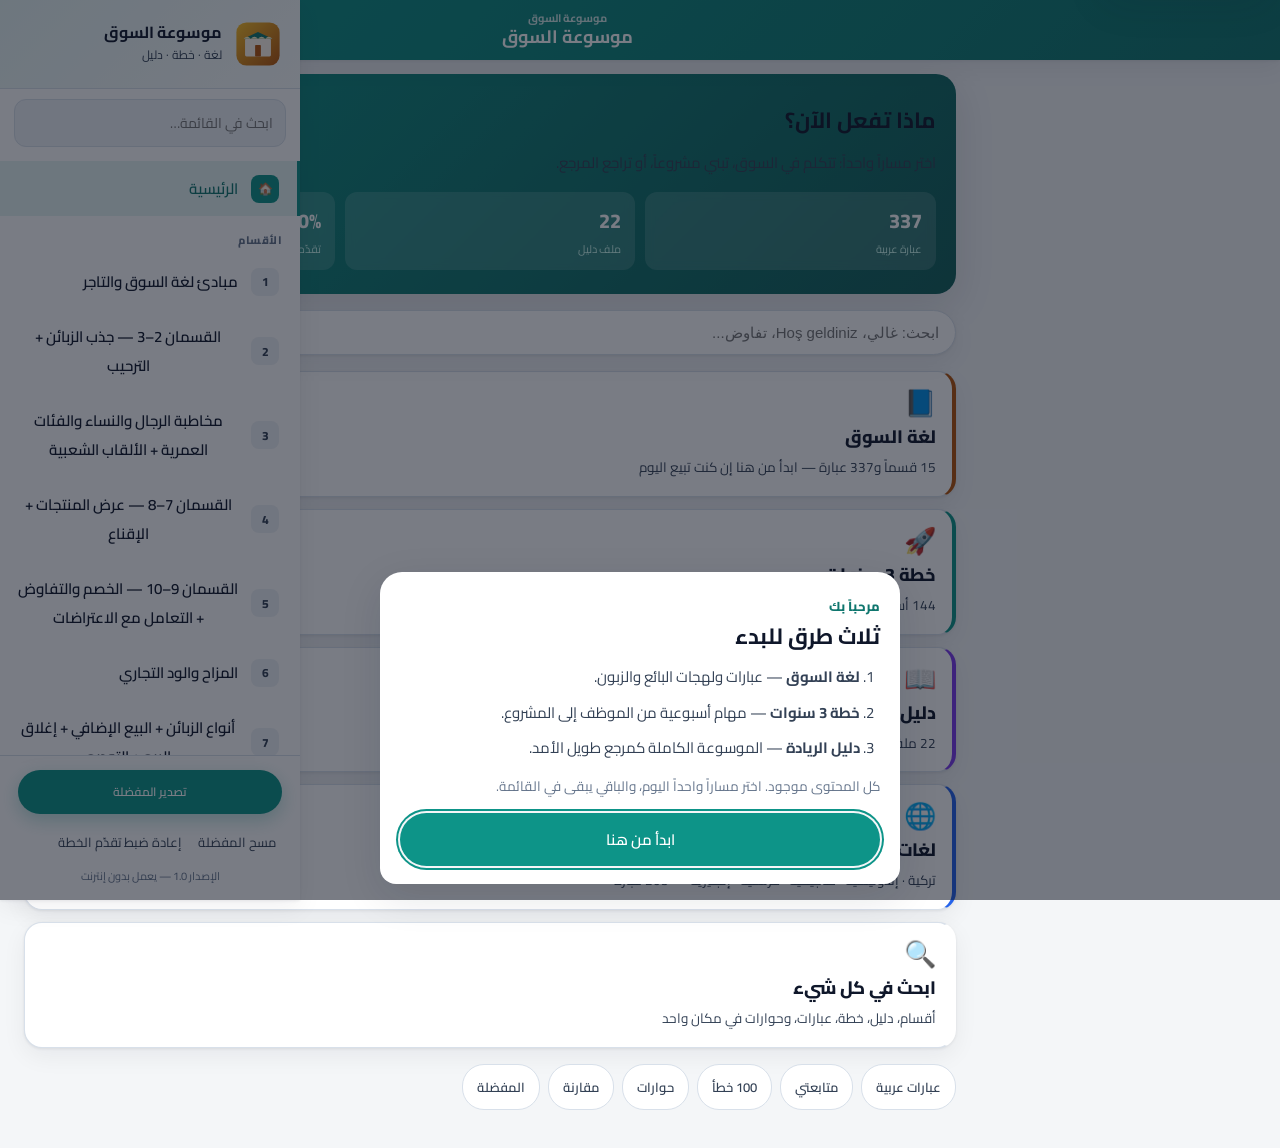
<file: Souq/index.html>
<!DOCTYPE html>
<html lang="ar" dir="rtl">
<head>
  <meta charset="UTF-8" />
  <meta name="viewport" content="width=device-width, initial-scale=1.0, viewport-fit=cover" />
  <meta name="theme-color" content="#0d9488" />
  <meta name="description" content="موسوعة لغة السوق والبائع والزبون — دليل شامل لعبارات وأساليب البيع والجذب والتفاوض في الأسواق العربية." />
  <meta name="apple-mobile-web-app-capable" content="yes" />
  <meta name="apple-mobile-web-app-status-bar-style" content="black-translucent" />
  <meta name="apple-mobile-web-app-title" content="موسوعة السوق" />
  <link rel="manifest" href="manifest.json" />
  <link rel="icon" type="image/svg+xml" href="icons/icon-192.svg" />
  <link rel="apple-touch-icon" href="icons/icon-192.svg" />
  <link rel="stylesheet" href="css/styles.css" />
  <title>موسوعة السوق</title>
</head>
<body>
  <a class="skip-link" href="#content">تخطي إلى المحتوى</a>
  <div id="welcomeSheet" class="welcome-sheet" hidden>
    <div class="welcome-card" role="dialog" aria-modal="true" aria-labelledby="welcomeTitle">
      <p class="welcome-kicker">مرحباً بك</p>
      <h2 id="welcomeTitle">ثلاث طرق للبدء</h2>
      <ol class="welcome-steps">
        <li><b>لغة السوق</b> — عبارات ولهجات البائع والزبون.</li>
        <li><b>خطة 3 سنوات</b> — مهام أسبوعية من الموظف إلى المشروع.</li>
        <li><b>دليل الريادة</b> — الموسوعة الكاملة كمرجع طويل الأمد.</li>
      </ol>
      <p class="welcome-note">كل المحتوى موجود. اختر مساراً واحداً اليوم، والباقي يبقى في القائمة.</p>
      <button type="button" id="welcomeStart" class="btn-primary">ابدأ من هنا</button>
    </div>
  </div>
  <div id="app">
    <!-- شاشة البداية -->
    <div id="splash" class="splash">
      <div class="splash-logo">
        <svg viewBox="0 0 200 200" width="120" height="120" aria-hidden="true">
          <defs>
            <linearGradient id="sg" x1="0" y1="0" x2="1" y2="1">
              <stop offset="0%" stop-color="#fbbf24"/>
              <stop offset="100%" stop-color="#b45309"/>
            </linearGradient>
          </defs>
          <rect x="10" y="10" width="180" height="180" rx="42" fill="url(#sg)"/>
          <!-- واجهة المحل -->
          <rect x="46" y="78" width="108" height="74" rx="6" fill="#fff7ed"/>
          <!-- المظلة المخططة -->
          <path d="M40 78 L100 50 L160 78 Z" fill="#0f766e"/>
          <path d="M40 78 q15 -16 30 0 q15 -16 30 0 q15 -16 30 0 q15 -16 30 0 L160 78 Z" fill="#fef3c7"/>
          <!-- الباب -->
          <rect x="88" y="104" width="24" height="48" rx="3" fill="#b45309"/>
          <!-- نجمة/عملة -->
          <circle cx="100" cy="128" r="9" fill="#fbbf24"/>
          <text x="100" y="133" text-anchor="middle" font-size="13" font-weight="800" fill="#92400e">س</text>
        </svg>
      </div>
      <h1 class="splash-title">موسوعة السوق</h1>
      <p class="splash-sub">لغة البائع والزبون في الأسواق العربية</p>
      <div class="splash-loader"><span></span></div>
    </div>

    <!-- الترويسة -->
    <header class="app-header" id="appHeader" hidden>
      <button id="menuBtn" class="icon-btn" aria-label="القائمة">
        <svg viewBox="0 0 24 24" width="24" height="24"><path fill="currentColor" d="M3 6h18v2H3zm0 5h18v2H3zm0 5h18v2H3z"/></svg>
      </button>
      <div class="header-title">
        <p class="header-kicker" id="headerKicker">موسوعة السوق</p>
        <h1 id="sectionTitle">موسوعة السوق</h1>
      </div>
      <div class="header-actions">
        <button id="searchBtn" class="icon-btn" aria-label="بحث">
          <svg viewBox="0 0 24 24" width="22" height="22"><path fill="currentColor" d="M15.5 14h-.8l-.3-.3a6.5 6.5 0 10-.7.7l.3.3v.8l5 5 1.5-1.5-5-5zm-6 0A4.5 4.5 0 1114 9.5 4.5 4.5 0 019.5 14z"/></svg>
        </button>
        <button id="textSizeBtn" class="icon-btn" aria-label="حجم الخط">
          <svg viewBox="0 0 24 24" width="22" height="22"><path fill="currentColor" d="M9 4v3h5v12h3V7h5V4H9zm-6 8h3v7h3v-7h3V9H3v3z"/></svg>
        </button>
        <button id="themeBtn" class="icon-btn" aria-label="الوضع الليلي">
          <svg viewBox="0 0 24 24" width="22" height="22"><path fill="currentColor" d="M12 3a9 9 0 1 0 9 9c0-.46-.04-.92-.1-1.36a5.389 5.389 0 0 1-4.4 2.26 5.403 5.403 0 0 1-3.14-9.8c-.44-.06-.9-.1-1.36-.1z"/></svg>
        </button>
        <button id="installBtn" class="icon-btn install-btn" hidden aria-label="تثبيت التطبيق">
          <svg viewBox="0 0 24 24" width="24" height="24"><path fill="currentColor" d="M12 3a1 1 0 011 1v9.59l3.3-3.3a1 1 0 111.4 1.42l-5 5a1 1 0 01-1.4 0l-5-5a1 1 0 111.4-1.42l3.3 3.3V4a1 1 0 011-1zM4 19a1 1 0 011-1h14a1 1 0 110 2H5a1 1 0 01-1-1z"/></svg>
        </button>
      </div>
    </header>

    <!-- القائمة الجانبية -->
    <div id="drawerOverlay" class="drawer-overlay" hidden></div>
    <nav id="drawer" class="drawer" hidden>
      <div class="drawer-header">
        <svg viewBox="0 0 200 200" width="48" height="48">
          <defs><linearGradient id="sg2" x1="0" y1="0" x2="1" y2="1"><stop offset="0%" stop-color="#fbbf24"/><stop offset="100%" stop-color="#b45309"/></linearGradient></defs>
          <rect x="10" y="10" width="180" height="180" rx="42" fill="url(#sg2)"/>
          <rect x="46" y="78" width="108" height="74" rx="6" fill="#fff7ed"/>
          <path d="M40 78 L100 50 L160 78 Z" fill="#0f766e"/>
          <path d="M40 78 q15 -16 30 0 q15 -16 30 0 q15 -16 30 0 q15 -16 30 0 L160 78 Z" fill="#fef3c7"/>
          <rect x="88" y="104" width="24" height="48" rx="3" fill="#b45309"/>
        </svg>
        <div>
          <h2>موسوعة السوق</h2>
          <p>لغة · خطة · دليل</p>
        </div>
      </div>
      <div class="drawer-search">
        <label class="sr-only" for="navFilter">تصفية القائمة</label>
        <input id="navFilter" type="search" placeholder="ابحث في القائمة…" autocomplete="off">
      </div>
      <ul id="navList" class="nav-list"></ul>
      <div class="drawer-footer">
        <div style="display:flex;gap:10px;justify-content:center;margin-bottom:10px;">
          <button id="exportData" class="btn-primary" style="padding:8px 12px;font-size:12px;">تصدير المفضلة</button>
          <input type="file" id="importDataFile" accept=".json" hidden>
        </div>
        <button id="resetFavs" class="text-btn">مسح المفضلة</button>
        <button id="resetWorkProgress" class="text-btn">إعادة ضبط تقدّم الخطة</button>
        <p class="version">الإصدار 1.0 — يعمل بدون إنترنت</p>
      </div>
    </nav>

    <!-- المحتوى -->
    <main id="content" class="content" hidden></main>

    <!-- شريط التنقل السفلي -->
    <nav class="bottom-nav" id="bottomNav" hidden>
      <button class="nav-tab active" data-route="home">
        <svg viewBox="0 0 24 24" width="22" height="22" aria-hidden="true"><path fill="currentColor" d="M12 3l9 8h-3v9h-5v-6h-2v6H6v-9H3z"/></svg>
        <span>الرئيسية</span>
      </button>
      <button class="nav-tab" data-route="chapters">
        <svg viewBox="0 0 24 24" width="22" height="22" aria-hidden="true"><path fill="currentColor" d="M4 4h7v16H4zm9 0h7v16h-7zM6 7h3v2H6zm9 0h3v2h-3z"/></svg>
        <span>الأقسام</span>
      </button>
      <button class="nav-tab" data-route="phrases">
        <svg viewBox="0 0 24 24" width="22" height="22" aria-hidden="true"><path fill="currentColor" d="M4 6h16v3H4zm0 5h16v3H4zm0 5h10v3H4z"/></svg>
        <span>العبارات</span>
      </button>
      <button class="nav-tab" data-route="guide">
        <svg viewBox="0 0 24 24" width="22" height="22" aria-hidden="true"><path fill="currentColor" d="M6 4h11a2 2 0 012 2v14l-7-3-7 3V6a2 2 0 012-2z"/></svg>
        <span>الدليل</span>
      </button>
      <button class="nav-tab" data-route="languages">
        <svg viewBox="0 0 24 24" width="22" height="22" aria-hidden="true"><path fill="currentColor" d="M12 2a10 10 0 100 20 10 10 0 000-20zm7.4 9h-3.1a15.4 15.4 0 00-1.3-5.3A8.03 8.03 0 0119.4 11zM12 4c.9 1.5 1.7 3.6 2 7H10c.3-3.4 1.1-5.5 2-7zM4.6 13h3.1c.2 1.9.7 3.7 1.3 5.3A8.03 8.03 0 014.6 13zm3.1-2H4.6A8.03 8.03 0 019 5.7 15.4 15.4 0 007.7 11zM12 20c-.9-1.5-1.7-3.6-2-7h4c-.3 3.4-1.1 5.5-2 7zm3.3-1.7c.6-1.6 1.1-3.4 1.3-5.3h3.1a8.03 8.03 0 01-4.4 5.3z"/></svg>
        <span>اللغات</span>
      </button>
    </nav>

    <!-- زر العودة للأعلى -->
    <button id="toTop" class="to-top" hidden aria-label="الأعلى">
      <svg viewBox="0 0 24 24" width="24" height="24"><path fill="currentColor" d="M7.4 15.4L12 10.8l4.6 4.6L18 14l-6-6-6 6z"/></svg>
    </button>

    <div id="toast" class="toast" hidden role="status" aria-live="polite"></div>
  </div>

  <script src="js/data.js"></script>
  <script src="js/work-data.js"></script>
  <script src="js/app.js"></script>
</body>
</html>
</file>
<file: Souq/css/styles.css>
/* ===== الخطوط والإعدادات العامة ===== */
[hidden] { display: none !important; }
@font-face {
  font-family: 'Cairo';
  src: url('fonts/Cairo-Variable.ttf') format('truetype');
  font-weight: 200 1000;
  font-display: swap;
}
:root{
  --teal-50:#f0fdfa; --teal-100:#ccfbf1; --teal-500:#14b8a6; --teal-600:#0d9488; --teal-700:#0f766e; --teal-800:#115e59;
  --amber:#f59e0b; --amber-light:#fbbf24;
  --rose:#e11d48; --rose-light:#fb7185;
  --green:#16a34a; --blue:#2563eb; --purple:#7c3aed; --orange:#ea580c;
  --color-primary:var(--teal-600);
  --color-primary-hover:var(--teal-700);
  --color-on-primary:#ffffff;
  --color-ring:var(--teal-600);
  --bg:#f4f6f8; --surface:#ffffff; --surface-2:#eef2f6;
  --text:#0f172a; --text-soft:#334155; --text-mute:#64748b;
  --border:#d8e0ea;
  --shadow:0 1px 3px rgb(15 23 42 / .08), 0 8px 24px rgb(15 23 42 / .06);
  --shadow-lg:0 12px 40px rgb(15 23 42 / .12);
  --radius:16px; --radius-sm:10px;
  --header-h:60px; --bottom-h:64px;
  --duration-fast:150ms; --duration-normal:200ms;
  --touch:44px;
}
[data-theme="dark"]{
  --bg:#0f172a; --surface:#1e293b; --surface-2:#334155;
  --text:#f8fafc; --text-soft:#cbd5e1; --text-mute:#94a3b8;
  --border:#334155;
  --color-primary:#14b8a6; --color-primary-hover:#2dd4bf; --color-on-primary:#042f2e;
  --color-ring:#2dd4bf;
  --shadow:0 4px 20px rgba(0,0,0,.3); --shadow-lg:0 12px 40px rgba(0,0,0,.4);
}
*{box-sizing:border-box;margin:0;padding:0;-webkit-tap-highlight-color:transparent}
html{scroll-behavior:smooth;touch-action:manipulation;overscroll-behavior-y:contain}
mark{background:var(--amber);color:#fff;border-radius:2px;padding:0 2px}
body{
  font-family:"Cairo", "Segoe UI",Tahoma,"Helvetica Neue",system-ui,sans-serif;
  background:var(--bg); color:var(--text); line-height:1.85;
  -webkit-font-smoothing:antialiased; overflow-x:hidden;
  padding-bottom:env(safe-area-inset-bottom);
}
h1,h2,h3,h4{font-weight:700;line-height:1.3}
button,a,[data-go],.chip,.nav-tab,.nav-item,.section-tile,.gate{cursor:pointer}
button{font-family:inherit;border:none;background:none;color:inherit}
ul{list-style:none}
a{color:var(--teal-600);text-decoration:none}
img{max-width:100%}

/* ===== شاشة البداية ===== */
.splash{
  position:fixed;inset:0;z-index:9999;display:flex;flex-direction:column;align-items:center;justify-content:center;
  background:linear-gradient(160deg,#0f766e,#0b1220);color:#fff;text-align:center;gap:16px;
  transition:opacity .6s ease, visibility .6s;
}
.splash.hide{opacity:0;visibility:hidden}
.splash-logo{animation:pulse 2s ease-in-out infinite}
.splash-title{font-size:28px;letter-spacing:.5px}
.splash-sub{color:#99f6e4;font-size:16px;margin-top:-6px}
.splash-loader{width:42px;height:42px;border:3px solid rgba(255,255,255,.2);border-top-color:#fbbf24;border-radius:50%;animation:spin .9s linear infinite}
@keyframes spin{to{transform:rotate(360deg)}}
@keyframes pulse{0%,100%{transform:scale(1)}50%{transform:scale(1.06)}}

/* ===== الترويسة ===== */
.app-header{
  position:fixed;top:0;left:0;right:0;height:var(--header-h);z-index:100;
  display:flex;align-items:center;gap:12px;padding:0 14px;
  background:linear-gradient(135deg,var(--teal-600),var(--teal-700));color:#fff;
  padding-top:env(safe-area-inset-top);box-shadow:var(--shadow);
}
.app-header h1{font-size:18px;font-weight:700;flex:1;text-align:center;margin-top:env(safe-area-inset-top)}
.icon-btn{width:var(--touch);height:var(--touch);min-width:var(--touch);min-height:var(--touch);border-radius:50%;display:flex;align-items:center;justify-content:center;color:#fff;transition:transform var(--duration-fast), background var(--duration-fast)}
.icon-btn:hover{background:rgba(255,255,255,.14)}
.icon-btn:active{background:rgba(255,255,255,.22);transform:scale(.94)}
.install-btn{background:rgba(255,255,255,.18)}
.header-actions { display: flex; align-items: center; gap: 8px; }

/* Text Sizer */
.app-content { transition: font-size 0.3s; }
body.text-lg .content, body.text-lg .card p, body.text-lg .card li { font-size: 110%; }
body.text-sm .content, body.text-sm .card p, body.text-sm .card li { font-size: 90%; }


/* ===== القائمة الجانبية ===== */
.drawer-overlay{position:fixed;inset:0;background:rgba(0,0,0,.5);z-index:200;opacity:0;transition:opacity .3s}
.drawer-overlay.show{opacity:1}
.drawer{
  position:fixed;top:0;right:0;bottom:0;width:86%;max-width:340px;z-index:300;
  background:var(--surface);box-shadow:var(--shadow-lg);transform:translateX(100%);
  transition:transform .32s cubic-bezier(.4,0,.2,1);display:flex;flex-direction:column;
  padding-top:env(safe-area-inset-top);
}
.drawer.show{transform:translateX(0)}
.drawer-header{display:flex;align-items:center;gap:12px;padding:20px 18px;border-bottom:1px solid var(--border);background:linear-gradient(135deg,rgba(13,148,136,.1),rgba(13,148,136,.02))}
.drawer-header h2{font-size:16px}
.drawer-header p{font-size:12px;color:var(--text-soft);margin-top:2px}
.nav-list{flex:1;overflow-y:auto;padding:8px 0}
.nav-item{
  display:flex;align-items:center;gap:13px;padding:13px 18px;width:100%;font-size:15px;font-weight:600;
  color:var(--text);transition:transform .2s, background .15s;border-right:3px solid transparent;
}
.nav-item:active{background:var(--surface-2);transform:scale(.98)}
.nav-item.active{background:rgba(13,148,136,.1);color:var(--teal-700);border-right-color:var(--teal-600)}
[data-theme="dark"] .nav-item.active{color:var(--teal-500)}
.nav-item .ni-num{display:inline-flex;align-items:center;justify-content:center;width:28px;height:28px;border-radius:8px;background:var(--surface-2);font-size:12px;font-weight:800;color:var(--text-soft);flex-shrink:0}
.nav-item.active .ni-num{background:var(--teal-600);color:#fff}
.drawer-footer{padding:14px 18px;border-top:1px solid var(--border)}
.text-btn{color:var(--text-soft);font-size:13px;padding:6px}
.text-btn:active{color:var(--rose)}
.version{font-size:11px;color:var(--text-mute);text-align:center;margin-top:6px}

/* ===== المحتوى ===== */
@keyframes fadeSlideUp{from{opacity:0;transform:translateY(12px)}to{opacity:1;transform:translateY(0)}}
.content{padding:calc(var(--header-h) + 14px) 14px calc(var(--bottom-h) + 24px);max-width:820px;margin:0 auto}
.animate-enter{animation:fadeSlideUp .35s cubic-bezier(.4,0,.2,1)}

/* البطاقات */
.card{background:var(--surface);border-radius:var(--radius);padding:18px;box-shadow:var(--shadow);margin-bottom:14px;border:1px solid var(--border)}
.card h2{font-size:19px;margin-bottom:10px;display:flex;align-items:center;gap:8px}
.card h3{font-size:16px;margin:14px 0 8px;color:var(--teal-700)}
[data-theme="dark"] .card h3{color:var(--teal-500)}
.card p,.card li{color:var(--text-soft);font-size:15px}
.card ul{padding-right:4px}
.card ul li{position:relative;padding-right:22px;margin:7px 0}
.card ul li::before{content:"";position:absolute;right:4px;top:11px;width:7px;height:7px;border-radius:50%;background:var(--teal-500)}

/* البطل في الرئيسية */
.hero{
  background:linear-gradient(135deg,var(--teal-600),var(--teal-800));color:#fff;border-radius:20px;padding:24px 20px;margin-bottom:16px;
  box-shadow:var(--shadow-lg);position:relative;overflow:hidden;
}
.hero::after{content:"";position:absolute;left:-30px;bottom:-30px;width:140px;height:140px;background:rgba(255,255,255,.08);border-radius:50%}
.hero h1{font-size:22px;margin-bottom:8px}
.hero p{color:#ccfbf1;font-size:14.5px}
.hero-stats{display:flex;gap:10px;margin-top:16px;flex-wrap:wrap}
.hero-stat{background:rgba(255,255,255,.15);border-radius:12px;padding:10px 14px;flex:1;min-width:90px;backdrop-filter:blur(4px)}
.hero-stat .v{font-size:20px;font-weight:800}
.hero-stat .l{font-size:11px;color:#ccfbf1}

/* شبكة الأقسام */
.section-grid{display:grid;grid-template-columns:repeat(2,1fr);gap:12px}
.section-tile{
  background:var(--surface);border-radius:var(--radius);padding:16px 12px;text-align:center;
  box-shadow:var(--shadow);border:1px solid var(--border);transition:transform .15s,box-shadow .15s;
  display:flex;flex-direction:column;align-items:center;gap:8px;
}
.section-tile:hover{transform:translateY(-1px)}
.section-tile:active{transform:scale(.97)}
.section-tile .ic{width:48px;height:48px;border-radius:14px;display:flex;align-items:center;justify-content:center;color:#fff;font-size:22px}
.section-tile .t{font-size:13.5px;font-weight:700;color:var(--text);line-height:1.4}
.section-tile .n{font-size:11px;color:var(--text-mute)}

/* علامات الألوان */
.c-teal{background:linear-gradient(135deg,#f59e0b,#b45309)}
.c-amber{background:linear-gradient(135deg,#fbbf24,#d97706)}
.c-rose{background:linear-gradient(135deg,#fb7185,#be123c)}
.c-green{background:linear-gradient(135deg,#34d399,#047857)}
.c-blue{background:linear-gradient(135deg,#60a5fa,#1d4ed8)}
.c-purple{background:linear-gradient(135deg,#a78bfa,#6d28d9)}
.c-orange{background:linear-gradient(135deg,#fb923c,#c2410c)}
.c-slate{background:linear-gradient(135deg,#64748b,#334155)}
.c-cyan{background:linear-gradient(135deg,#22d3ee,#0e7490)}

/* محددات السنوات */
.year-tabs{display:flex;gap:8px;margin-bottom:14px;overflow-x:auto;padding-bottom:4px}
.year-tab{
  padding:10px 18px;border-radius:30px;background:var(--surface);border:1px solid var(--border);
  font-weight:700;font-size:14px;white-space:nowrap;color:var(--text-soft);transition:all .2s
}
.year-tab.active{background:var(--teal-600);color:#fff;border-color:var(--teal-600);box-shadow:0 4px 14px rgba(13,148,136,.35)}
.quarter-block{background:var(--surface);border-radius:var(--radius);padding:16px;margin-bottom:14px;border:1px solid var(--border);box-shadow:var(--shadow)}
.quarter-block > h2{font-size:17px;color:var(--teal-700);margin-bottom:12px;display:flex;align-items:center;gap:8px;flex-wrap:wrap}
[data-theme="dark"] .quarter-block > h2{color:var(--teal-500)}
.month{background:var(--surface-2);border-radius:var(--radius-sm);padding:14px;margin-bottom:10px;border:1px solid var(--border)}
.month h3{font-size:15px;margin:0 0 8px;color:var(--text)}
.week{padding:8px 10px;background:var(--surface);border-radius:8px;margin:6px 0;border-right:3px solid var(--teal-500)}
.week h4{font-size:13.5px;color:var(--teal-700);margin-bottom:4px}
[data-theme="dark"] .week h4{color:var(--teal-500)}
.week li{font-size:13.5px;margin:3px 0;padding-right:18px}
.week li::before{top:10px;width:6px;height:6px}

/* الصناديق المميزة */
.box{border-radius:var(--radius-sm);padding:13px 15px;margin:12px 0;border-right:4px solid}
.box.tip{background:rgba(13,148,136,.08);border-color:var(--teal-600)}
.box.warn{background:rgba(245,158,11,.1);border-color:var(--amber)}
.box.danger{background:rgba(225,29,72,.08);border-color:var(--rose)}
.box.info{background:rgba(37,99,235,.08);border-color:var(--blue)}
.box.success{background:rgba(22,163,74,.08);border-color:var(--green)}
.box .bt{font-weight:800;margin-bottom:4px;display:block}
.box.tip .bt{color:var(--teal-700)}
.box.warn .bt{color:var(--amber)}
.box.danger .bt{color:var(--rose)}
.box.info .bt{color:var(--blue)}
.box.success .bt{color:var(--green)}
[data-theme="dark"] .box{background:rgba(255,255,255,.04)}

/* الجداول */
.table-wrap{overflow-x:auto;-webkit-overflow-scrolling:touch;margin:12px 0;border-radius:var(--radius-sm);border:1px solid var(--border)}
table{width:100%;border-collapse:collapse;font-size:13.5px;min-width:0}
th,td{padding:10px 12px;text-align:right;border-bottom:1px solid var(--border);word-break:break-word}
th{background:var(--teal-600);color:#fff;font-weight:700;white-space:nowrap;font-size:12px}
tr:nth-child(even){background:var(--surface-2)}
td{color:var(--text-soft);line-height:1.7}

/* قائمة الأخطاء */
.error-item{background:var(--surface);border-radius:var(--radius-sm);padding:13px 15px;margin-bottom:8px;border:1px solid var(--border);border-right:3px solid var(--rose)}
.error-item .et{font-weight:700;font-size:14.5px;margin-bottom:4px;display:flex;gap:8px;align-items:flex-start}
.error-item .et .num{background:var(--rose);color:#fff;border-radius:6px;padding:1px 8px;font-size:12px;flex-shrink:0}
.error-item .sol{font-size:13.5px;color:var(--text-soft);padding-top:6px;border-top:1px dashed var(--border);margin-top:6px}
.error-item .sol b{color:var(--green)}

/* الحالات العملية */
.scenario{background:var(--surface);border-radius:var(--radius);padding:15px;margin-bottom:12px;border:1px solid var(--border);box-shadow:var(--shadow)}
.scenario h3{font-size:15.5px;margin-bottom:8px;color:var(--text)}
.scenario .sit{background:var(--surface-2);border-radius:8px;padding:10px 12px;font-size:14px;margin-bottom:8px;color:var(--text-soft)}
.scenario .say{background:rgba(13,148,136,.08);border-radius:8px;padding:10px 12px;font-size:14px;color:var(--text);margin-bottom:6px;border-right:3px solid var(--teal-600)}
.scenario .say b{color:var(--teal-700)}
[data-theme="dark"] .scenario .say b{color:var(--teal-500)}

/* البحث */
.search-box{position:relative;margin-bottom:14px}
.search-box input{width:100%;padding:13px 16px 13px 44px;border-radius:30px;border:1px solid var(--border);background:var(--surface);color:var(--text);font-size:15px;box-shadow:var(--shadow)}
.search-box input:focus{outline:none;border-color:var(--teal-500)}
.search-box svg{position:absolute;left:14px;top:50%;transform:translateY(-50%);color:var(--text-mute)}

/* قائمة الكتب/الدورات */
.item-card{display:flex;gap:12px;background:var(--surface);border-radius:var(--radius-sm);padding:12px;margin-bottom:10px;border:1px solid var(--border)}
.item-card .rank{width:38px;height:38px;border-radius:10px;display:flex;align-items:center;justify-content:center;color:#fff;font-weight:800;flex-shrink:0;background:var(--teal-600)}
.item-card .body{flex:1}
.item-card h4{font-size:15px;margin-bottom:3px}
.item-card .meta{font-size:12px;color:var(--text-mute);margin-bottom:5px}
.item-card .desc{font-size:13.5px;color:var(--text-soft)}
.tag{display:inline-block;padding:2px 9px;border-radius:20px;font-size:11px;font-weight:700;margin-left:5px}
.tag.free{background:rgba(22,163,74,.12);color:var(--green)}
.tag.paid{background:rgba(245,158,11,.12);color:var(--amber)}
.tag.stage{background:rgba(13,148,136,.12);color:var(--teal-600)}

/* لوحة المتابعة */
.progress-ring-wrap{display:flex;flex-direction:column;align-items:center;padding:10px 0}
.progress-ring{position:relative;width:150px;height:150px}
.progress-ring svg{transform:rotate(-90deg)}
.progress-ring .pct{position:absolute;inset:0;display:flex;flex-direction:column;align-items:center;justify-content:center}
.progress-ring .pct .n{font-size:34px;font-weight:800;color:var(--teal-600)}
.progress-ring .pct .l{font-size:12px;color:var(--text-mute)}
.goal-section{margin-bottom:16px}
.goal-section h3{font-size:15px;display:flex;align-items:center;gap:7px;margin-bottom:10px}
.check-item{display:flex;align-items:flex-start;gap:10px;padding:11px 12px;background:var(--surface);border-radius:10px;margin-bottom:7px;border:1px solid var(--border);transition:background .2s}
.check-item.done{background:rgba(13,148,136,.07)}
.check-item .chk{width:23px;height:23px;border-radius:6px;border:2px solid var(--border);flex-shrink:0;display:flex;align-items:center;justify-content:center;margin-top:1px;transition:all .2s}
.check-item.done .chk{background:var(--teal-600);border-color:var(--teal-600)}
.check-item .chk svg{width:15px;height:15px;color:#fff;opacity:0}
.check-item.done .chk svg{opacity:1}
.check-item .txt{font-size:14px;color:var(--text);flex:1}
.check-item.done .txt{text-decoration:line-through;color:var(--text-mute)}
.kpi-grid{display:grid;grid-template-columns:repeat(2,1fr);gap:10px}
.kpi{background:var(--surface);border-radius:12px;padding:13px;text-align:center;border:1px solid var(--border)}
.kpi .v{font-size:22px;font-weight:800;color:var(--teal-600)}
.kpi .l{font-size:11.5px;color:var(--text-soft);margin-top:2px}

/* شريط KPIs للتقدم */
.bar{height:8px;background:var(--surface-2);border-radius:8px;overflow:hidden;margin-top:8px}
.bar > span{display:block;height:100%;background:linear-gradient(90deg,var(--teal-500),var(--teal-700));border-radius:8px;transition:width .5s}

/* زر القسم/الإكمال */
.btn-primary{display:inline-flex;align-items:center;justify-content:center;gap:8px;padding:12px 22px;min-height:var(--touch);background:var(--color-primary);color:var(--color-on-primary);border-radius:30px;font-weight:600;font-size:15px;box-shadow:0 6px 18px rgba(13,148,136,.28);transition:background var(--duration-fast),transform var(--duration-fast),box-shadow var(--duration-normal);width:100%}
.btn-primary:hover{background:var(--color-primary-hover)}
.btn-primary:active{transform:scale(.98);box-shadow:none}
.btn-primary.ghost{background:var(--surface);color:var(--teal-700);border:1.5px solid var(--teal-600);box-shadow:none}
.btn-primary.ghost:hover{background:rgba(13,148,136,.08)}
.btn-primary:disabled{opacity:.5;pointer-events:none;cursor:not-allowed}

/* تنقل سفلي */
.bottom-nav{
  position:fixed;bottom:0;left:0;right:0;height:var(--bottom-h);z-index:100;
  display:flex;background:var(--surface);border-top:1px solid var(--border);
  padding-bottom:env(safe-area-inset-bottom);box-shadow:0 -4px 20px rgba(15,23,42,.06);
}
.nav-tab{flex:1;display:flex;flex-direction:column;align-items:center;justify-content:center;gap:4px;color:var(--text-mute);font-size:11px;font-weight:600;transition:color var(--duration-fast),background var(--duration-fast);min-height:48px}
.nav-tab:hover{color:var(--text-soft)}
.nav-tab:active{background:var(--surface-2)}
.nav-tab.active{color:var(--teal-600)}

/* زر الأعلى */
.to-top{position:fixed;bottom:calc(var(--bottom-h) + 14px);left:14px;width:46px;height:46px;border-radius:50%;background:var(--teal-600);color:#fff;display:flex;align-items:center;justify-content:center;box-shadow:var(--shadow-lg);z-index:90}

/* التوست */
.toast{position:fixed;bottom:calc(var(--bottom-h) + 20px);left:50%;transform:translateX(-50%);background:var(--text);color:var(--bg);padding:11px 22px;border-radius:30px;font-size:14px;font-weight:600;z-index:500;box-shadow:var(--shadow-lg);animation:toastIn .3s}
@keyframes toastIn{from{opacity:0;transform:translate(-50%,10px)}to{opacity:1;transform:translate(-50%,0)}}

/* العناوين الفرعية */
.sec-intro{color:var(--text-soft);font-size:14.5px;margin-bottom:14px;padding:12px 14px;background:var(--surface);border-radius:var(--radius-sm);border-right:3px solid var(--teal-500)}

/* شبكة العادات */
.routine-block{display:grid;grid-template-columns:repeat(2,1fr);gap:10px;margin-bottom:14px}
.routine{background:var(--surface);border-radius:14px;padding:14px;border:1px solid var(--border)}
.routine h4{font-size:14px;margin-bottom:8px;display:flex;align-items:center;gap:6px}
.routine.morning h4{color:var(--amber)}
.routine.work h4{color:var(--blue)}
.routine.evening h4{color:var(--purple)}
.routine.night h4{color:var(--teal-600)}
.routine li{font-size:13px;padding-right:16px;margin:5px 0;position:relative}
.routine li::before{content:"";position:absolute;right:2px;top:9px;width:5px;height:5px;border-radius:50%;background:currentColor;opacity:.6}

/* الأكورديون */
.acc-item{background:var(--surface);border:1px solid var(--border);border-radius:12px;margin-bottom:8px;overflow:hidden}
.acc-head{width:100%;display:flex;align-items:center;justify-content:space-between;padding:13px 15px;font-weight:700;font-size:14.5px;text-align:right}
.acc-head .arr{transition:transform .25s;color:var(--teal-600)}
.acc-item.open .acc-head .arr{transform:rotate(180deg)}
.acc-body{max-height:0;overflow:hidden;transition:max-height .3s ease;padding:0 15px}
.acc-item.open .acc-body{max-height:4000px;padding:0 15px 14px}

/* تمارين */
.exercise{background:var(--surface-2);border-radius:10px;padding:11px 13px;margin:8px 0;font-size:14px;border-right:3px solid var(--purple)}
.exercise b{color:var(--purple)}

/* استجابة */
@media(max-width:400px){
  .hero-stats{flex-direction:column}
  .drawer-content{width:100%}
}

@keyframes fadeIn {
  from { opacity: 0; transform: translateY(10px); }
  to { opacity: 1; transform: translateY(0); }
}

@keyframes highlightAnim {
  0% { transform: scale(1); background: var(--card-bg); }
  10% { transform: scale(1.05); background: var(--teal-700); box-shadow: 0 0 20px rgba(13, 148, 136, 0.5); }
  100% { transform: scale(1); background: var(--card-bg); box-shadow: 0 4px 6px var(--shadow); }
}
.highlight-anim {
  animation: highlightAnim 2s ease-out;
  border: 2px solid var(--teal-500) !important;
}

/* Modal Styles */
.coach-modal {
  position: fixed; top: 50%; left: 50%; transform: translate(-50%, -50%);
  width: 90%; max-width: 450px; background: var(--bg); border-radius: 20px;
  box-shadow: 0 25px 50px rgba(0,0,0,0.5); z-index: 2000;
  display: flex; flex-direction: column; max-height: 85vh;
}
.modal-header {
  display: flex; justify-content: space-between; align-items: center;
  padding: 20px; border-bottom: 1px solid var(--border);
}
.modal-header h3 { font-size: 18px; margin: 0; color: var(--text); }
.modal-body {
  padding: 20px; overflow-y: auto; font-size: 15px; line-height: 1.6;
}
.modal-footer {
  padding: 20px; border-top: 1px solid var(--border);
  display: flex; justify-content: flex-end; gap: 10px;
}
.modal-textarea {
  width: 100%; height: 120px; background: rgba(0,0,0,0.1); border: 1px solid var(--border);
  border-radius: 12px; padding: 15px; color: var(--text); font-family: inherit;
  resize: vertical; margin-top: 15px;
}
.modal-textarea:focus { outline: 2px solid var(--primary); }

@media(min-width:640px){
  .section-grid{grid-template-columns:repeat(3,1fr)}
  .kpi-grid{grid-template-columns:repeat(4,1fr)}
  .routine-block{grid-template-columns:repeat(4,1fr)}
}
@media(min-width:900px){
  .drawer{transform:translateX(0);right:auto;left:0;width:300px;box-shadow:var(--shadow)}
  .drawer-overlay{display:none!important}
  .app-header{padding-right:320px}
  .content{margin-right:300px;max-width:none;padding-left:24px;padding-right:24px}
  .bottom-nav{display:none}
  #menuBtn{display:none}
  .content{padding-bottom:30px}
}
@media(orientation:landscape) and (max-height:500px){
  .app-header{height:52px}
  .content{padding-top:calc(52px + 12px)}
  .welcome-sheet{align-items:center}
  .welcome-card{max-height:90vh;overflow:auto}
}

/* شريط تمرير */
::-webkit-scrollbar{width:7px;height:7px}
::-webkit-scrollbar-thumb{background:var(--border);border-radius:10px}
::-webkit-scrollbar-thumb:hover{background:var(--text-mute)}

/* طباعة */
@media print{.app-header,.bottom-nav,.drawer,.to-top,.btn-primary,.speak-btn{display:none!important}.content{padding:0}}

/* جداول الجوال: كل صف يصير بطاقة */
@media(max-width:700px){
  .table-wrap{border:none;overflow:visible}
  .table-wrap table{min-width:0;border:none}
  .table-wrap thead{display:none}
  .table-wrap tr{
    display:block;background:var(--surface);border:1px solid var(--border);
    border-radius:14px;padding:10px 12px;margin-bottom:10px;box-shadow:var(--shadow);
  }
  .table-wrap td{
    display:flex;justify-content:space-between;align-items:flex-start;gap:12px;
    border:none;padding:7px 0;color:var(--text);
  }
  .table-wrap td+td{border-top:1px dashed var(--border)}
  .table-wrap td::before{
    content:attr(data-label);flex:0 0 38%;font-weight:800;color:var(--teal-700);font-size:12.5px;line-height:1.5;
  }
  [data-theme="dark"] .table-wrap td::before{color:var(--teal-500)}
  .table-wrap td>*{flex:1;text-align:left}
}

/* أزرار النطق */
.say{display:inline-flex;flex-direction:row;align-items:center;gap:6px;vertical-align:middle;margin:3px 4px 3px 0;max-width:100%}
.say-block{display:flex;flex-direction:row;align-items:center;gap:8px;margin:4px 0}
.say-inline{display:inline-flex;flex-direction:row;align-items:center;gap:6px;margin:4px 0}
.say-txt{line-height:1.7}
.say-sep{color:var(--text-mute);padding:0 2px}
.speak-btn{
  display:inline-flex;align-items:center;justify-content:center;gap:4px;
  width:30px;height:30px;border-radius:50%;background:rgba(13,148,136,.14);
  color:var(--teal-700);font-size:14px;vertical-align:middle;margin:0;
  border:1px solid rgba(13,148,136,.22);
}
.speak-btn:active{transform:scale(.92);background:rgba(13,148,136,.22)}
.speak-btn.wide{width:auto;height:30px;padding:0 10px;border-radius:16px;font-size:12.5px;font-weight:800}
[data-theme="dark"] .speak-btn{color:var(--teal-500)}
.phrase-actions{display:flex;flex-wrap:wrap;gap:6px;margin:8px 0}
.eq-box{margin-top:10px;padding-top:8px;border-top:1px dashed var(--border)}
.eq-title{font-size:12.5px;font-weight:800;color:var(--text-soft);margin-bottom:6px}
.eq-chip{
  display:inline-flex;align-items:center;gap:6px;padding:6px 10px;margin:3px 0 3px 4px;
  border-radius:20px;border:1px solid var(--border);background:var(--surface-2);
  font-size:12.5px;font-weight:700;max-width:100%;
}
.eq-chip .eq-txt{overflow:hidden;text-overflow:ellipsis;white-space:nowrap;max-width:180px}

/* حوارات تفاعلية */
.dlg-list{display:flex;flex-direction:column;gap:10px}
.dlg-item{
  background:var(--surface);border:1px solid var(--border);border-radius:16px;
  padding:14px 16px;text-align:right;box-shadow:var(--shadow);
}
.dlg-item .t{font-weight:800;font-size:15.5px}
.dlg-item .n{color:var(--text-mute);font-size:12.5px;margin-top:4px}
.lang-pills{display:flex;gap:6px;overflow-x:auto;padding:4px 0 8px}
.lang-pill{
  flex:0 0 auto;padding:8px 14px;border-radius:22px;border:1px solid var(--border);
  background:var(--surface);font-weight:800;font-size:13px;color:var(--text-soft);
}
.lang-pill.on{background:var(--teal-600);color:#fff;border-color:var(--teal-600)}
.chat{display:flex;flex-direction:column;gap:10px;margin:12px 0}
.bubble{
  max-width:92%;padding:10px 12px;border-radius:16px;position:relative;
  border:1px solid var(--border);background:var(--surface);
}
.bubble.seller{align-self:flex-start;background:rgba(13,148,136,.08);border-color:rgba(13,148,136,.25)}
.bubble.customer{align-self:flex-end;background:var(--surface-2)}
.bubble .who{font-size:11.5px;font-weight:800;color:var(--teal-700);margin-bottom:3px}
.bubble .line{font-size:16px;font-weight:700;line-height:1.7}
.bubble .meaning{font-size:13px;color:var(--text-soft);margin-top:6px}
.bubble.hidden-role .line{filter:blur(6px);user-select:none}
.role-bar{display:flex;gap:8px;flex-wrap:wrap;margin:8px 0}
.hint-note{font-size:13.5px;color:var(--text-soft);background:rgba(245,158,11,.08);border-right:3px solid var(--amber);padding:10px 12px;border-radius:10px;margin:10px 0}

/* ============================================================
   أنماط خاصة بموسوعة السوق (Souq)
   ============================================================ */

/* رأس الفصل */
.chapter-head{background:linear-gradient(135deg,var(--teal-600),var(--teal-800));color:#fff;border-radius:20px;padding:20px;margin-bottom:16px;box-shadow:var(--shadow-lg);position:relative;overflow:hidden}
.chapter-head::after{content:"";position:absolute;left:-30px;bottom:-30px;width:140px;height:140px;background:rgba(255,255,255,.1);border-radius:50%}
.chapter-head .ch-num{display:inline-flex;align-items:center;justify-content:center;width:46px;height:46px;border-radius:14px;background:rgba(255,255,255,.18);font-size:24px;margin-left:12px}
.chapter-head h1{font-size:20px;margin-bottom:6px}
.chapter-head p{color:#fef3c7;font-size:13.5px}

/* جدول المحتويات داخل الفصل */
.toc{background:var(--surface);border:1px solid var(--border);border-radius:var(--radius);padding:14px 16px;margin-bottom:16px;box-shadow:var(--shadow)}
.toc .toc-title{font-size:13px;font-weight:800;color:var(--text-soft);margin-bottom:8px;display:flex;align-items:center;gap:6px}
.toc a{display:block;padding:7px 10px;border-radius:8px;color:var(--text-soft);font-size:14px;transition:background .15s}
.toc a:hover{background:var(--surface-2);color:var(--teal-700)}
[data-theme="dark"] .toc a:hover{color:var(--teal-500)}
.toc a .dot{display:inline-block;width:6px;height:6px;border-radius:50%;background:var(--teal-500);margin-left:8px;vertical-align:middle}

/* اقتباس/صندوق مقدمة الفصل */
blockquote{background:rgba(217,119,6,.08);border-right:4px solid var(--teal-600);border-radius:var(--radius-sm);padding:13px 16px;margin:12px 0;color:var(--text-soft);font-size:14.5px}
[data-theme="dark"] blockquote{background:rgba(245,158,11,.06)}
blockquote p{color:var(--text-soft)}

/* عناوين داخل المحتوى المعروضة من الماركدون */
.content h1{font-size:22px;margin:8px 0 14px;color:var(--text)}
.content h2{font-size:18px;margin:20px 0 10px;color:var(--teal-700);display:flex;align-items:center;gap:8px;scroll-margin-top:calc(var(--header-h) + 16px)}
[data-theme="dark"] .content h2{color:var(--teal-500)}
.content h3{font-size:15.5px;margin:16px 0 8px;color:var(--text)}
.content p{margin:10px 0;color:var(--text-soft);font-size:15px}
.content ul{margin:10px 0;padding-right:4px}
.content ul li{position:relative;padding-right:22px;margin:7px 0;color:var(--text-soft);font-size:15px}
.content ul li::before{content:"";position:absolute;right:4px;top:11px;width:7px;height:7px;border-radius:50%;background:var(--teal-500)}
.content ol{margin:10px 0;padding-right:26px;list-style:arabic-indic}
.content ol li{margin:7px 0;color:var(--text-soft);font-size:15px;padding-right:4px}
.content code{background:var(--surface-2);border:1px solid var(--border);border-radius:6px;padding:1px 6px;font-size:13px;direction:ltr;display:inline-block}
.content a{color:var(--teal-700);text-decoration:underline}
.content hr{border:none;border-top:1px dashed var(--border);margin:18px 0}

/* شارة/وسم صغير */
.badge{display:inline-block;padding:3px 9px;border-radius:20px;font-size:11.5px;font-weight:700;margin:2px 3px 2px 0;background:var(--surface-2);color:var(--text-soft);border:1px solid var(--border)}
.badge.gold{background:rgba(217,119,6,.12);color:var(--teal-700);border-color:rgba(217,119,6,.3)}
.badge.teal{background:rgba(13,148,136,.12);color:var(--teal-600)}
.badge.blue{background:rgba(37,99,235,.12);color:var(--blue)}
.badge.rose{background:rgba(225,29,72,.1);color:var(--rose)}
.badge.green{background:rgba(22,163,74,.12);color:var(--green)}
.badge.purple{background:rgba(124,58,237,.12);color:var(--purple)}
.badge.amber{background:rgba(245,158,11,.15);color:var(--amber)}

/* بطاقة العبارة (قاعدة العبارات) */
.phrase-card{position:relative;background:var(--surface);border:1px solid var(--border);border-radius:var(--radius);padding:15px;margin-bottom:12px;box-shadow:var(--shadow);border-right:4px solid var(--teal-600)}
.phrase-card.ml-card{border-right-color:#7c3aed;padding-left:46px}
.phrase-main{font-size:18px;font-weight:800;color:var(--text);line-height:1.6;margin-bottom:6px}
.ml-orig{font-size:20px;letter-spacing:.2px}
.ml-langline{font-size:12.5px;font-weight:800;color:var(--text-soft);margin-bottom:6px}
.ml-pron{font-size:13.5px;color:var(--teal-700);background:rgba(13,148,136,.08);border-radius:8px;padding:6px 10px;margin:6px 0 8px}
[data-theme="dark"] .ml-pron{color:var(--teal-500);background:rgba(20,184,166,.1)}
.compare-grid{display:grid;grid-template-columns:1fr;gap:10px}
.compare-cell{background:var(--surface-2);border:1px solid var(--border);border-radius:12px;padding:12px}
.compare-card h2{font-size:16px;margin-bottom:12px}
@media(min-width:720px){
  .compare-grid{grid-template-columns:repeat(2,1fr)}
}
@media(min-width:1100px){
  .compare-grid{grid-template-columns:repeat(5,1fr)}
}
.phrase-msa{font-size:14px;color:var(--text-soft);margin-bottom:8px}
.phrase-msa b{color:var(--teal-700)}
[data-theme="dark"] .phrase-msa b{color:var(--teal-500)}
.phrase-meta{display:flex;flex-wrap:wrap;gap:4px;margin:8px 0}
.phrase-notes{font-size:13px;color:var(--text-soft);background:var(--surface-2);border-radius:8px;padding:9px 11px;margin-top:8px}
.phrase-notes b{color:var(--text)}

/* شريط التصفية والبحث */
.filter-bar{background:var(--surface);border:1px solid var(--border);border-radius:var(--radius);padding:13px;margin-bottom:14px;box-shadow:var(--shadow)}
.filter-row{display:flex;gap:8px;flex-wrap:wrap;margin-top:8px}
.filter-select{flex:1;min-width:130px;min-height:44px;padding:10px 12px;border-radius:10px;border:1px solid var(--border);background:var(--surface-2);color:var(--text);font-family:inherit;font-size:13.5px}
.filter-select:focus{outline:none;border-color:var(--teal-500)}
.result-count{font-size:13px;color:var(--text-mute);margin:4px 2px 12px;font-weight:700}

/* صفحة النظرة العامة */
.about-card{background:var(--surface);border:1px solid var(--border);border-radius:var(--radius);padding:18px;box-shadow:var(--shadow);margin-bottom:14px}
.about-meta{display:flex;flex-wrap:wrap;gap:8px;margin-top:10px}
.about-meta .badge{font-size:12px;padding:5px 11px}

/* ملخص إحصائي في الرئيسية */
.stat-pill{background:var(--surface);border:1px solid var(--border);border-radius:14px;padding:12px 14px;box-shadow:var(--shadow);display:flex;align-items:center;gap:10px}
.stat-pill .sp-ic{width:40px;height:40px;border-radius:11px;display:flex;align-items:center;justify-content:center;font-size:20px;background:linear-gradient(135deg,#f59e0b,#b45309);color:#fff;flex-shrink:0}
.stat-pill .sp-v{font-size:19px;font-weight:800;color:var(--text);line-height:1.1}
.stat-pill .sp-l{font-size:12px;color:var(--text-soft)}

/* تحسين عرض الجداول داخل المحتوى */
.content .table-wrap{margin:14px 0}
.content table{font-size:13px}
.content th,.content td{padding:9px 11px}

/* عناصر إضافية */
.nav-label{font-size:11px;font-weight:800;color:var(--text-mute);padding:14px 18px 4px;letter-spacing:.5px}
.fav-star{position:absolute;top:10px;left:10px;width:34px;height:34px;border-radius:50%;background:var(--surface-2);color:var(--text-mute);font-size:18px;display:flex;align-items:center;justify-content:center;transition:.15s;z-index:2}
.fav-star.on{background:rgba(245,158,11,.16);color:#f59e0b}
.fav-star:active{transform:scale(.9)}
.toc a{cursor:pointer}

.gate-list{display:flex;flex-direction:column;gap:12px;margin:4px 0 16px}
.gate{
  display:flex;flex-direction:column;align-items:flex-start;gap:4px;text-align:right;
  background:var(--surface);border:1px solid var(--border);border-radius:18px;
  padding:18px 16px;box-shadow:var(--shadow);
}
.gate:active{transform:scale(.99)}
.gate-ic{font-size:26px;line-height:1}
.gate-t{font-size:18px;font-weight:800}
.gate-n{font-size:13.5px;color:var(--text-soft);line-height:1.55}
.chip-row{display:flex;flex-wrap:wrap;gap:8px;margin-bottom:8px}
.chip{
  padding:10px 14px;min-height:44px;border-radius:22px;border:1px solid var(--border);
  background:var(--surface);font-weight:600;font-size:13px;color:var(--text-soft);
  transition:background var(--duration-fast),border-color var(--duration-fast);
}
.chip:hover{background:var(--surface-2);border-color:var(--teal-500);color:var(--text)}
.home-search{margin:0 0 16px}
.header-title{flex:1;min-width:0}
.header-title h1{overflow:hidden;text-overflow:ellipsis;white-space:nowrap;max-width:100%}
.toc a.on{background:rgba(13,148,136,.12);color:var(--teal-700);font-weight:800}

/* قراءة مريحة */
.reading{display:block}
.md-body{max-width:40rem;overflow-wrap:break-word;word-wrap:break-word;word-break:break-word}
.md-body h2{margin-top:28px;margin-bottom:8px;font-size:18px;color:var(--teal-700);border-bottom:2px solid var(--border);padding-bottom:6px}
.md-body h3{margin-top:18px;margin-bottom:6px;font-size:15.5px;color:var(--text)}
.md-body h4{margin-top:14px;margin-bottom:4px;font-size:14.5px}
.md-body p{margin:8px 0;line-height:1.85}
.md-body ul,.md-body ol{margin:8px 0;padding-right:22px}
.md-body li{margin:4px 0;line-height:1.75}
.md-body hr{border:none;border-top:1px solid var(--border);margin:20px 0}
.md-body .table-wrap{max-width:100%;overflow-x:auto}
[data-theme="dark"] .md-body h2{color:var(--teal-500)}
.md-sec{
  background:var(--surface);border:1px solid var(--border);border-radius:16px;
  padding:8px 16px 12px;margin:16px 0;box-shadow:var(--shadow);
}
.md-sec > h2{margin-top:8px}
.md-sec > h2:first-child{margin-top:10px}
.phrase-sense{font-size:14.5px;color:var(--text);line-height:1.7;margin:4px 0 8px}
details.more{margin-top:8px}
details.more summary{
  cursor:pointer;font-weight:800;font-size:13px;color:var(--teal-700);
  list-style:none;padding:6px 0;
}
details.more summary::-webkit-details-marker{display:none}
details.more summary::after{content:" ▾";font-weight:700}
details.more[open] summary::after{content:" ▴"}
[data-theme="dark"] details.more summary{color:var(--teal-500)}
.more-body{padding-top:4px}

.content code, .md-body code{
  font-family:inherit;font-weight:800;font-size:15px;
  background:rgba(13,148,136,.1);border:1px solid rgba(13,148,136,.22);
  border-radius:10px;padding:2px 9px;direction:auto;display:inline-block;margin:1px 2px;
}
blockquote{
  background:var(--surface);box-shadow:var(--shadow);
  border-right:4px solid var(--amber);position:relative;
  padding:14px 18px 14px 14px;margin:12px 0;border-radius:var(--radius-sm);
  font-size:14px;line-height:1.8;color:var(--text-soft);
}
blockquote p{margin:4px 0}
blockquote::before{content:"❝";position:absolute;left:12px;top:4px;font-size:22px;color:var(--amber);opacity:.7}

@media(max-width:959px){
  .reading .toc{
    max-height:34vh;overflow:auto;margin-bottom:12px;
  }
}
@media(min-width:960px){
  .reading{
    display:grid;grid-template-columns:minmax(190px,230px) minmax(0,40rem);
    gap:22px;align-items:start;
  }
  .reading .toc{
    position:sticky;top:calc(var(--header-h) + 14px);
    max-height:calc(100vh - var(--header-h) - 40px);overflow:auto;
  }
  .md-body{max-width:40rem}
}

/* ===== طبقة polish احترافية (بدون حذف محتوى) ===== */
.sr-only{
  position:absolute;width:1px;height:1px;padding:0;margin:-1px;overflow:hidden;
  clip:rect(0,0,0,0);white-space:nowrap;border:0;
}
.skip-link{
  position:absolute;right:12px;top:-60px;z-index:10000;background:#fff;color:#0f172a;
  padding:10px 14px;border-radius:10px;font-weight:800;box-shadow:var(--shadow-lg);
}
.skip-link:focus{top:12px}
:focus-visible{
  outline:none;
  box-shadow:0 0 0 2px var(--bg), 0 0 0 4px var(--color-ring);
}
.icon-btn:focus-visible,.nav-tab:focus-visible,.btn-primary:focus-visible{outline-offset:3px}
@media (prefers-reduced-motion:reduce){
  *,*::before,*::after{animation:none!important;transition:none!important;scroll-behavior:auto!important}
}

.header-kicker{font-size:11px;font-weight:700;opacity:.8;margin:0;line-height:1.2;text-align:center}
.header-title h1{margin-top:0}

.drawer-search{padding:10px 14px 6px}
.drawer-search input{
  width:100%;padding:10px 12px;border-radius:12px;border:1px solid var(--border);
  background:var(--surface-2);color:var(--text);font-family:inherit;font-size:14px;
}
.drawer-search input:focus{outline:none;border-color:var(--teal-500)}
.nav-item[hidden]{display:none}

.welcome-sheet{
  position:fixed;inset:0;z-index:8000;background:rgba(11,18,32,.55);
  display:flex;align-items:flex-end;justify-content:center;padding:16px;
}
.welcome-card{
  width:min(520px,100%);background:var(--surface);color:var(--text);
  border-radius:22px 22px 16px 16px;padding:22px 20px 18px;box-shadow:var(--shadow-lg);
}
.welcome-kicker{color:var(--teal-700);font-weight:800;font-size:13px;margin-bottom:4px}
.welcome-card h2{font-size:22px;margin-bottom:12px}
.welcome-steps{padding-right:20px;margin:0 0 12px}
.welcome-steps li{margin:8px 0;color:var(--text-soft);font-size:15px}
.welcome-note{font-size:13.5px;color:var(--text-mute);margin-bottom:14px}

.continue-card{
  display:flex;align-items:center;gap:12px;width:100%;text-align:right;
  background:var(--surface);border:1px solid var(--border);border-radius:18px;
  padding:14px 16px;margin-bottom:14px;box-shadow:var(--shadow);
}
.continue-card .cc-ic{font-size:24px}
.continue-card .cc-k{font-size:12px;font-weight:800;color:var(--teal-700)}
.continue-card .cc-t{font-size:16px;font-weight:800}
.continue-card .cc-n{font-size:13px;color:var(--text-soft)}

.home-now{margin:0 0 14px}
.home-now h2{font-size:15px;margin-bottom:8px;color:var(--text-soft)}

.gate{
  border-right:4px solid transparent;
}
.gate:nth-child(1){border-right-color:#b45309}
.gate:nth-child(2){border-right-color:var(--teal-600)}
.gate:nth-child(3){border-right-color:var(--purple)}
.gate:nth-child(4){border-right-color:var(--blue)}

.nav-tab{min-height:48px;padding:4px 2px}
.nav-tab span{max-width:100%;overflow:hidden;text-overflow:ellipsis;white-space:nowrap}

.content{animation:fadeIn .28s ease}
.phrase-card,.section-tile,.card,.scenario,.error-item{transition:transform .15s,box-shadow .15s}
.section-tile:hover,.phrase-card:hover,.gate:hover{box-shadow:var(--shadow-lg)}

.md-sec > h2{
  position:sticky;top:calc(var(--header-h) + 6px);z-index:3;
  background:linear-gradient(180deg,var(--surface) 70%,transparent);
  padding:8px 0 10px;
}
.reading .toc a{min-height:40px;display:flex;align-items:center}

.empty-state{
  text-align:center;padding:28px 16px;color:var(--text-soft);
  background:var(--surface);border:1px dashed var(--border);border-radius:16px;
}
.empty-state b{display:block;color:var(--text);font-size:17px;margin-bottom:6px}

.icon-btn,.fav-star,.speak-btn.wide,.chip,.lang-pill{min-height:40px}

[data-theme="dark"] .welcome-kicker,[data-theme="dark"] .continue-card .cc-k{color:var(--teal-500)}
[data-theme="dark"] .header-kicker{opacity:.75}
</file>
